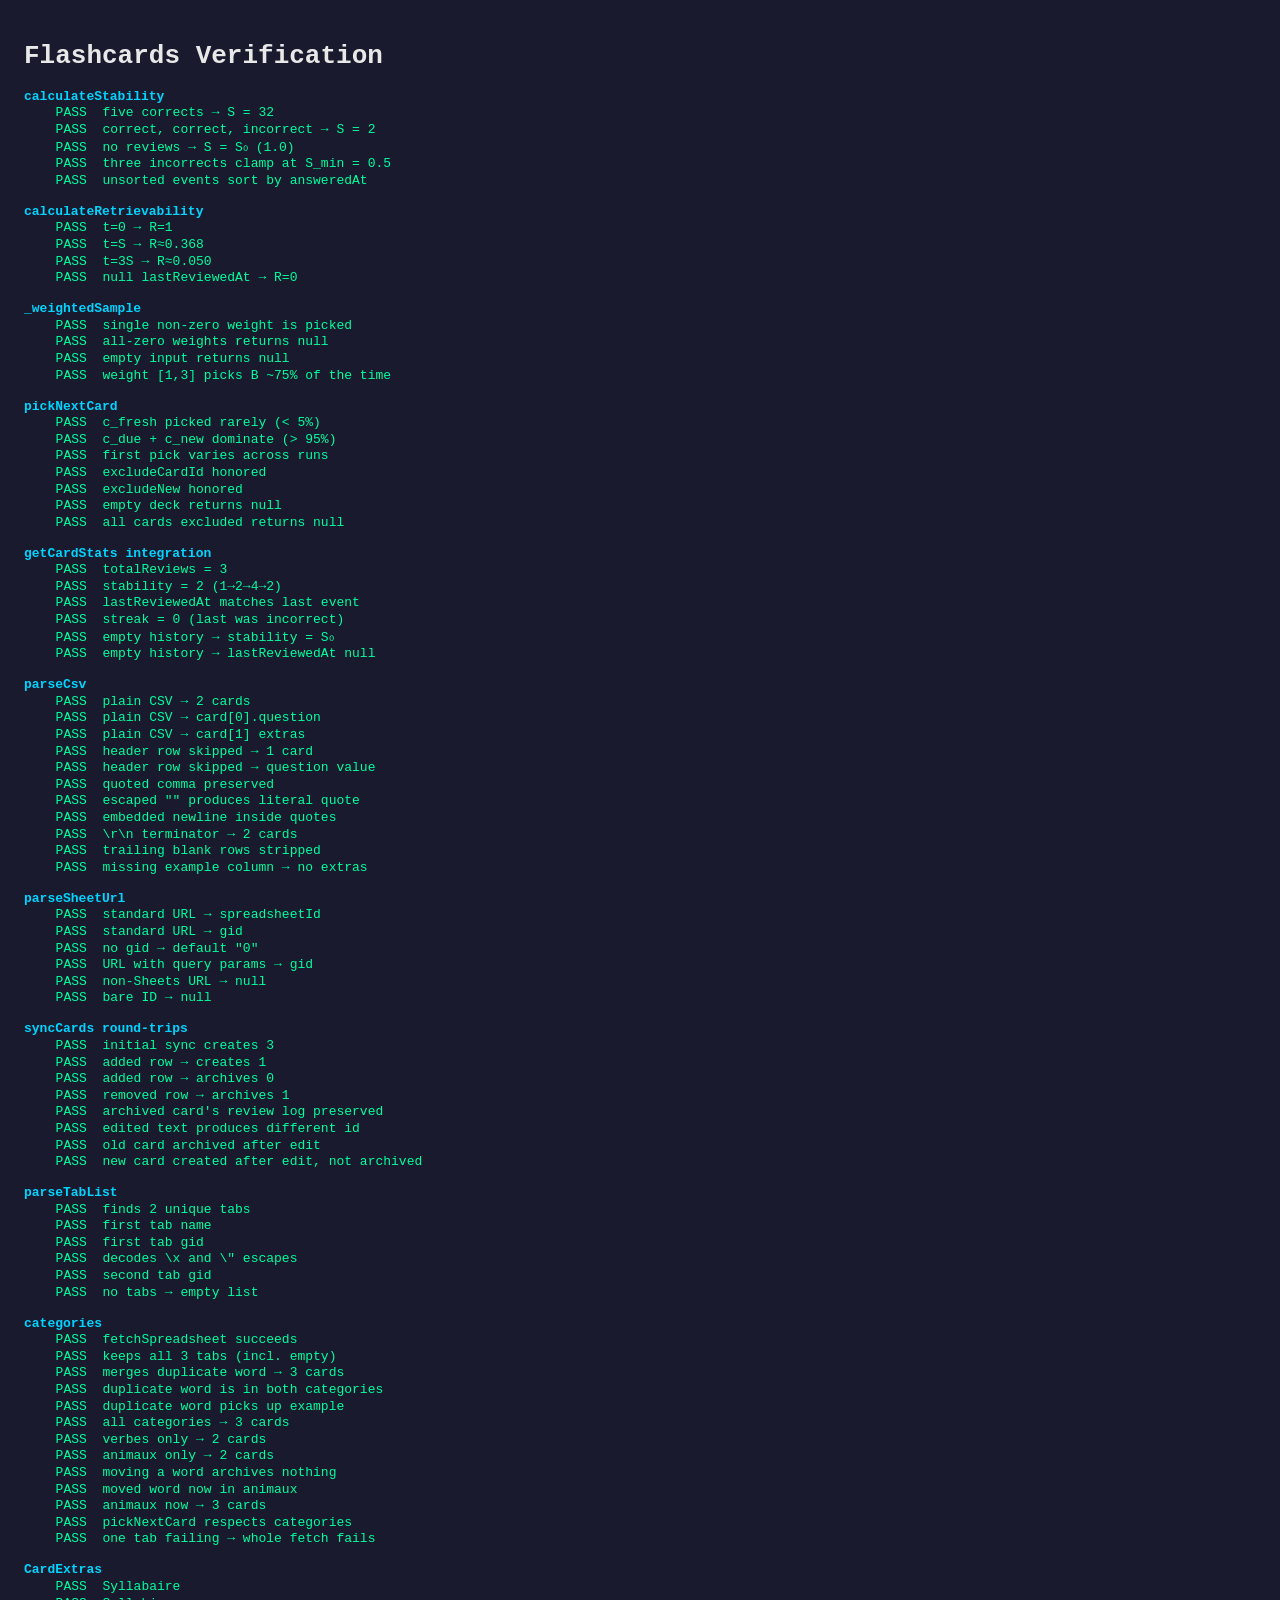
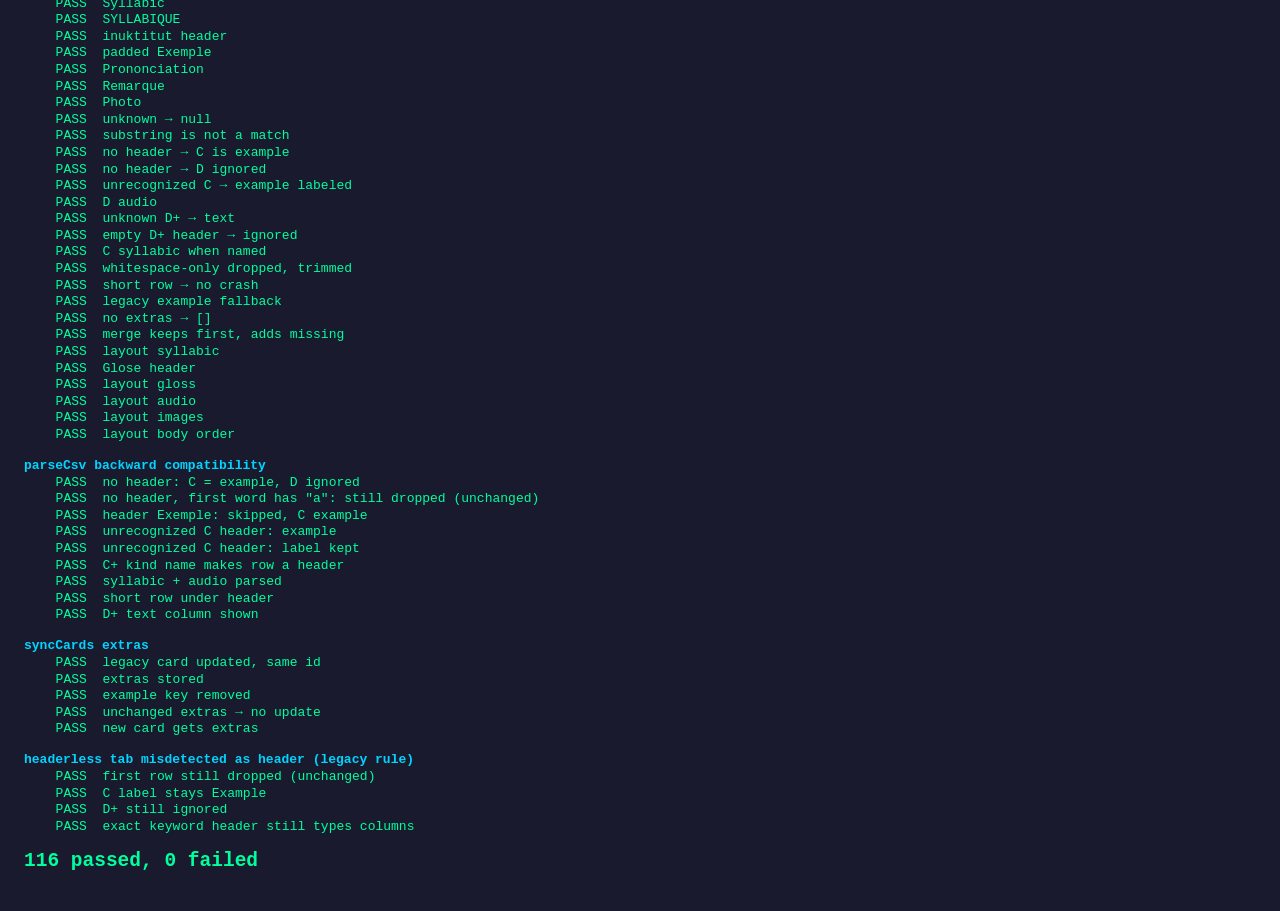
<file: verify.html>
<!DOCTYPE html>
<html>
<head>
  <meta charset="UTF-8">
  <title>Flashcards · Verify</title>
  <style>
    body { font-family: monospace; padding: 1rem; background: #1a1a2e; color: #e8e8e8; }
    .pass { color: #00ff9d; }
    .fail { color: #ff6b6b; }
    .group { margin-top: 1rem; font-weight: bold; color: #00d4ff; }
    pre { margin: 0.1rem 0 0.1rem 1rem; }
  </style>
</head>
<body>
  <h1>Flashcards Verification</h1>
  <div id="results"></div>
  <script>
    window.APP_VERSION = 'verify';
    window.APP_BUILD_TIME = 'verify';
  </script>
  <script src="js/storage.js?v=4"></script>
  <script src="js/extras.js?v=4"></script>
  <script src="js/scheduler.js?v=4"></script>
  <script src="js/sheets.js?v=4"></script>
  <script src="js/verify.js?v=4"></script>
</body>
</html>
</file>
